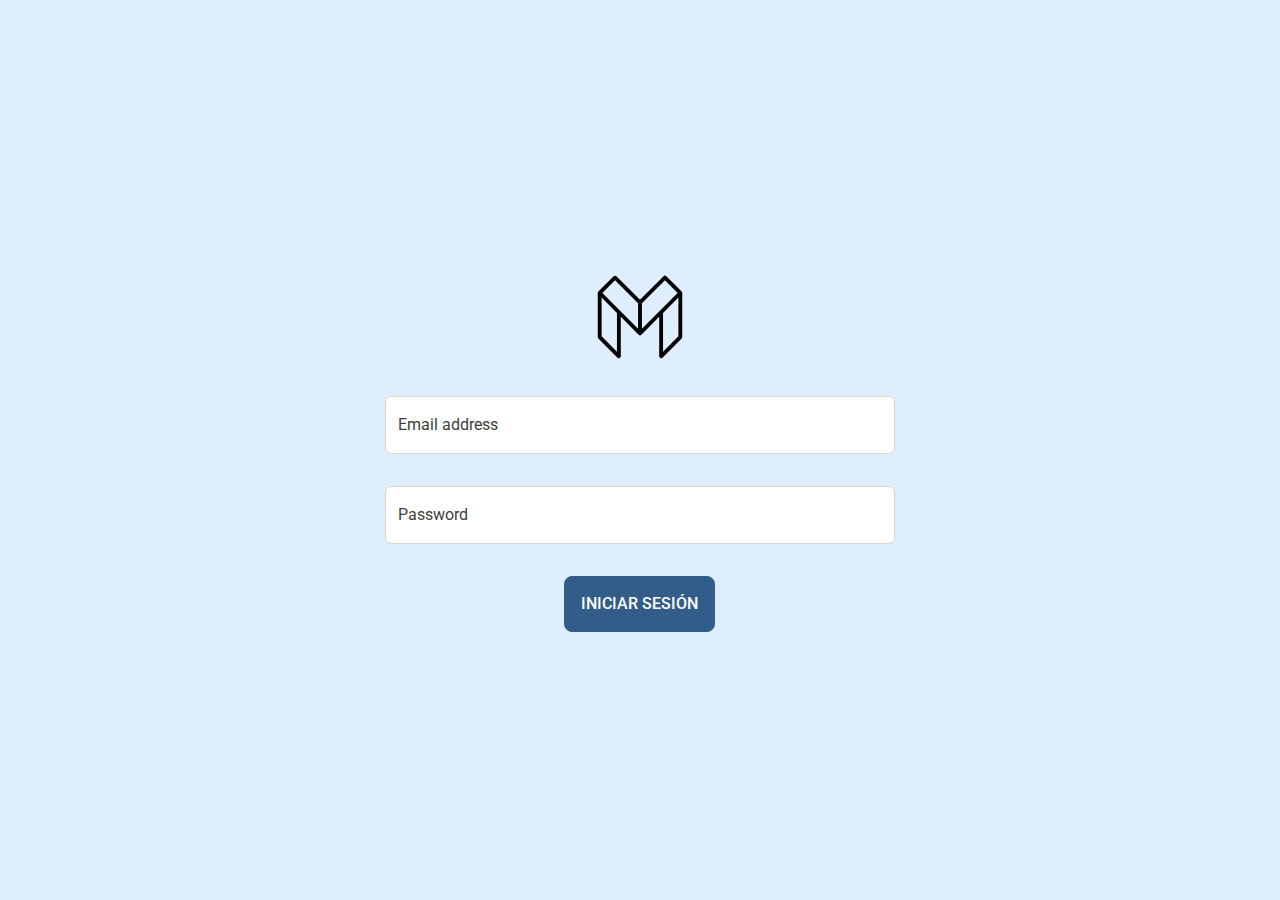
<file: html/index.html>
<!DOCTYPE html>
<html lang="es">
  <head>
    <meta charset="UTF-8" />
    <meta name="viewport" content="width=device-width, initial-scale=1.0" />
    <link rel="stylesheet" href="../assets/css/normalize.css" />
    <link rel="stylesheet" href="../assets/css/bootstrap.min.css" />
    <link rel="stylesheet" href="../assets/css/index.css" />
    <title>Test</title>
  </head>

  <body>
    <main class="container-sm col-10">
      <section class="container section-iniciosesion">
        <img
          class="logo"
          alt="svgImg"
          src="[data-uri]"
        />
        <form class="d-grid gap-2 col-6">
          <div class="form-floating mb-4">
            <input
              type="email"
              class="form-control"
              id="floatingInput"
              placeholder="name@example.com"
            />
            <label for="floatingInput">Email address</label>
          </div>
          <div class="form-floating">
            <input
              type="password"
              class="form-control"
              id="floatingPassword"
              placeholder="Password"
              autocomplete="off"
            />
            <label for="floatingPassword">Password</label>
          </div>

          <div class="container d-sm-flex justify-content-sm-center">
            <button type="button" class="btn btn-primary btn-lg mt-4 pt-3 pb-3">
              <a href="InterfazPrincipal.html">Iniciar sesión</a>
            </button>
          </div>
        </form>
      </section>
    </main>
  </body>
</html>
</file>
<file: assets/css/index.css>
:root {
  --color-background: #deeeff;
}
html,
body,
main {
  width: 100%;
  height: 100%;
  background-color: var(--color-background);
}

main {
  display: flex;
  justify-content: center;
}

.section-iniciosesion {
  display: flex;
  flex-direction: column;
  justify-content: center;
  align-items: center;
  gap: 2rem;
}

.logo {
  width: 6rem;
  margin: 0 auto;
}

.section-iniciosesion button {
  font-size: 1rem;
}
.section-iniciosesion a {
  text-decoration: none;
  color: white;
}
</file>
